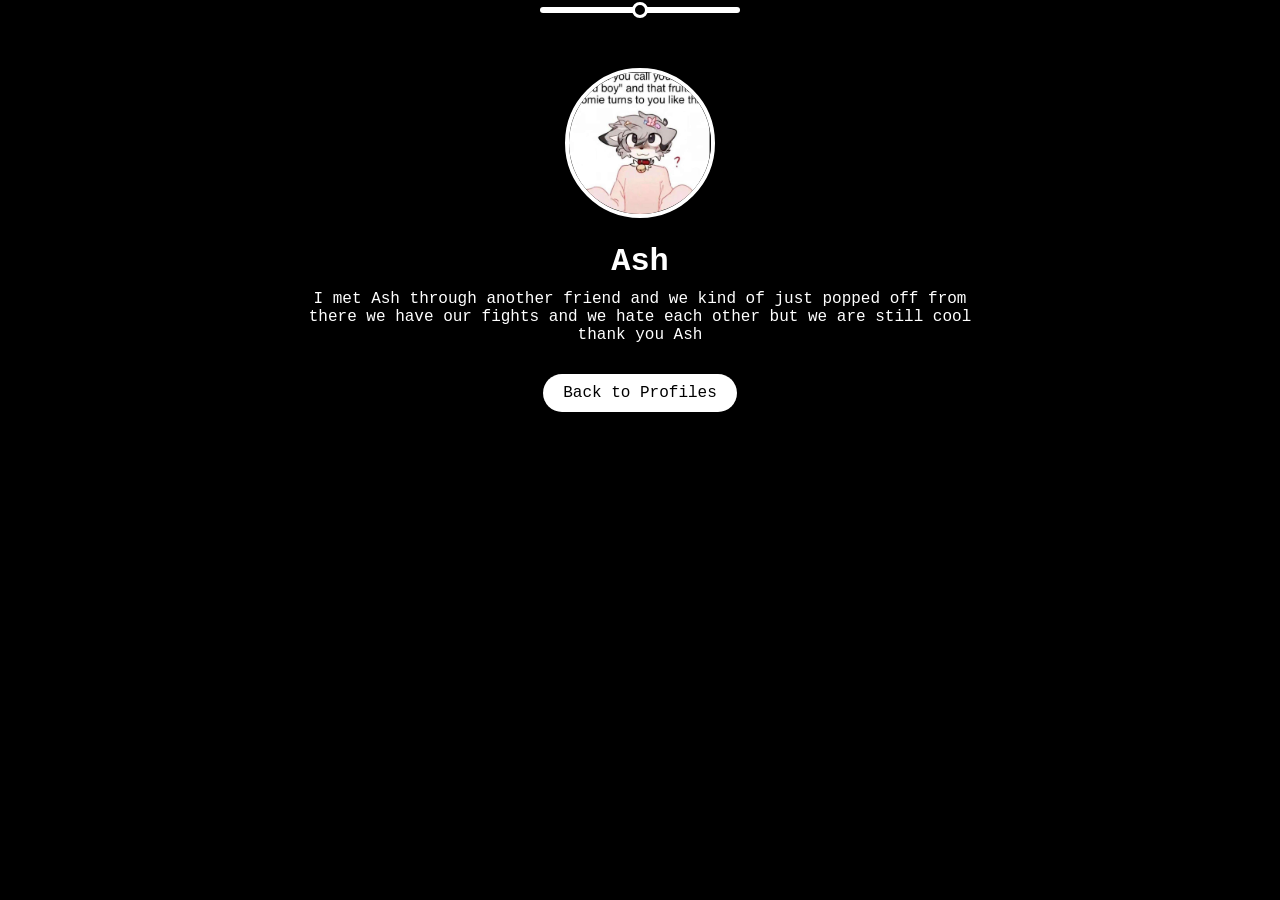
<file: ash.html>
<!DOCTYPE html>
<html lang="en">
<head>
    <meta charset="UTF-8" />
    <title>How I Met Ash</title>
    <link rel="stylesheet" href="style.css" />
</head>
<body>
    <audio id="bgAudio" autoplay loop>
        <source src="Stuff for people/Ash.mp3" type="audio/mpeg">
    </audio>
    <div class="volume-slider-container">
        <input class="volume-slider" type="range" min="0" max="1" step="0.01" value="0.5">
    </div>
    <main style="max-width:700px;margin:50px auto;color:white;font-family:'Courier New',Courier,monospace;text-align:center;">
        <img src="pics/Ash.jpg" alt="Ash" class="profile-pic" style="width:150px;height:150px;border-radius:50%;border:4px solid var(--accent);margin-bottom:20px;box-shadow:0 4px 8px rgba(0,0,0,0.3);">
        <h1>Ash</h1>
        <p>I met Ash through another friend and we kind of just popped off from there we have our fights and we hate each other but we are still cool thank you Ash</p>
        <a href="index.html" style="display:inline-block;margin-top:30px;padding:10px 20px;border-radius:30px;background:var(--accent);color:black;text-decoration:none;">Back to Profiles</a>
    </main>
    <script>
        const audio = document.getElementById("bgAudio");
        const slider = document.querySelector(".volume-slider");
        if(slider){
            audio.volume = slider.value;
            slider.addEventListener("input", () => { audio.volume = slider.value; });
        }
    </script>
</body>
</html>
</file>
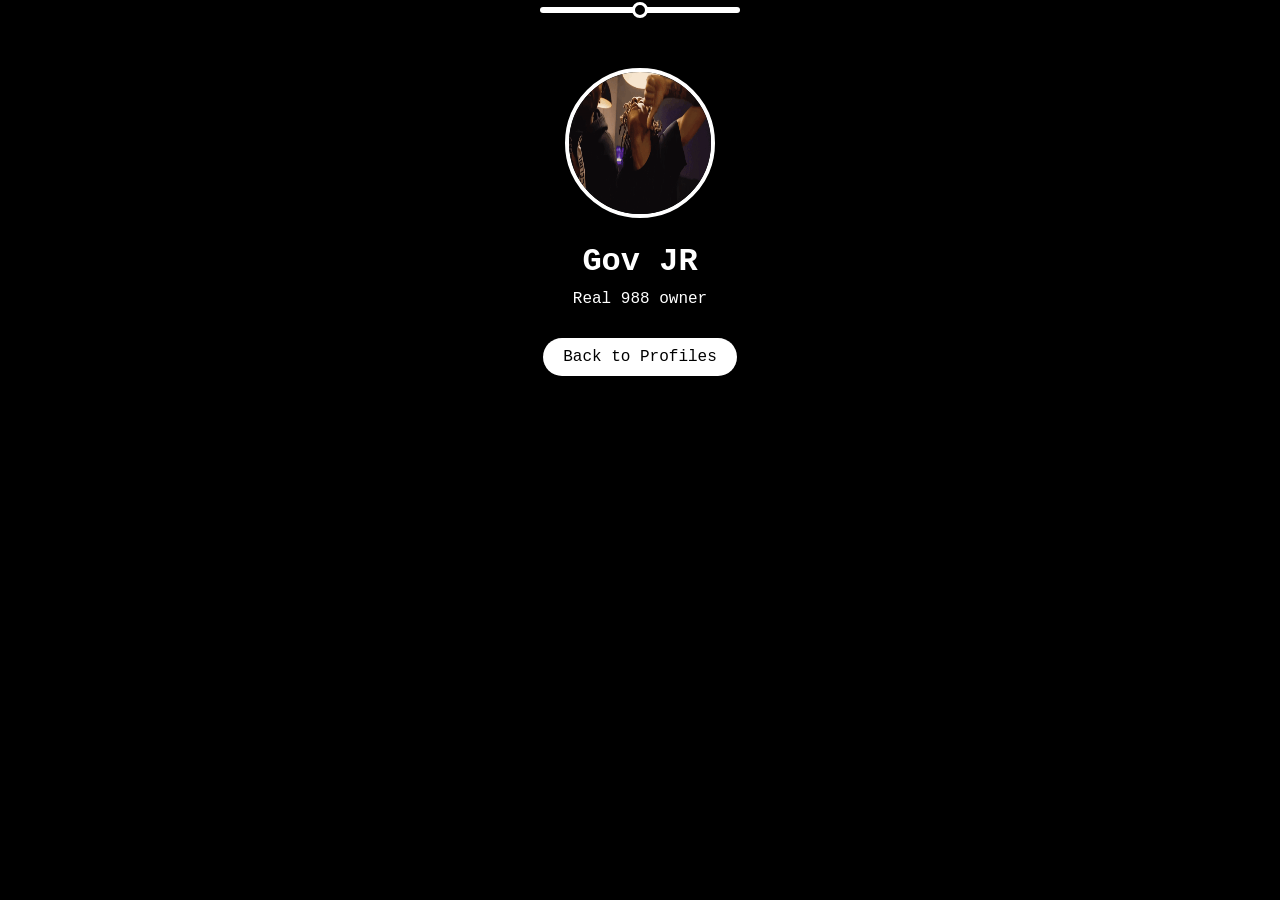
<file: blood.html>
<!DOCTYPE html>
<html lang="en">

<head>
    <meta charset="UTF-8" />
    <title>Gov is a skid i own him</title>
    <link rel="stylesheet" href="style.css" />
</head>

<body>
    <audio id="bgAudio" autoplay loop>
        <source src="Stuff for people/buyin drugs off t0r (freestyle).mp3" type="audio/mpeg">
    </audio>
    <div class="volume-slider-container">
        <input class="volume-slider" type="range" min="0" max="1" step="0.01" value="0.5">
    </div>
    <main
        style="max-width:700px;margin:50px auto;color:white;font-family:'Courier New',Courier,monospace;text-align:center;">
        <img src="pics/gov.gif" alt="Blood" class="profile-pic"
            style="width:150px;height:150px;border-radius:50%;border:4px solid var(--accent);margin-bottom:20px;box-shadow:0 4px 8px rgba(0,0,0,0.3);">
        <h1>Gov JR</h1>
        <p>Real 988 owner</p>
        <a href="index.html"
            style="display:inline-block;margin-top:30px;padding:10px 20px;border-radius:30px;background:var(--accent);color:black;text-decoration:none;">Back
            to Profiles</a>
    </main>
    <script>
        const audio = document.getElementById("bgAudio");
        const slider = document.querySelector(".volume-slider");
        if (slider) {
            audio.volume = slider.value;
            slider.addEventListener("input", () => { audio.volume = slider.value; });
        }
    </script>
</body>

</html>
</file>
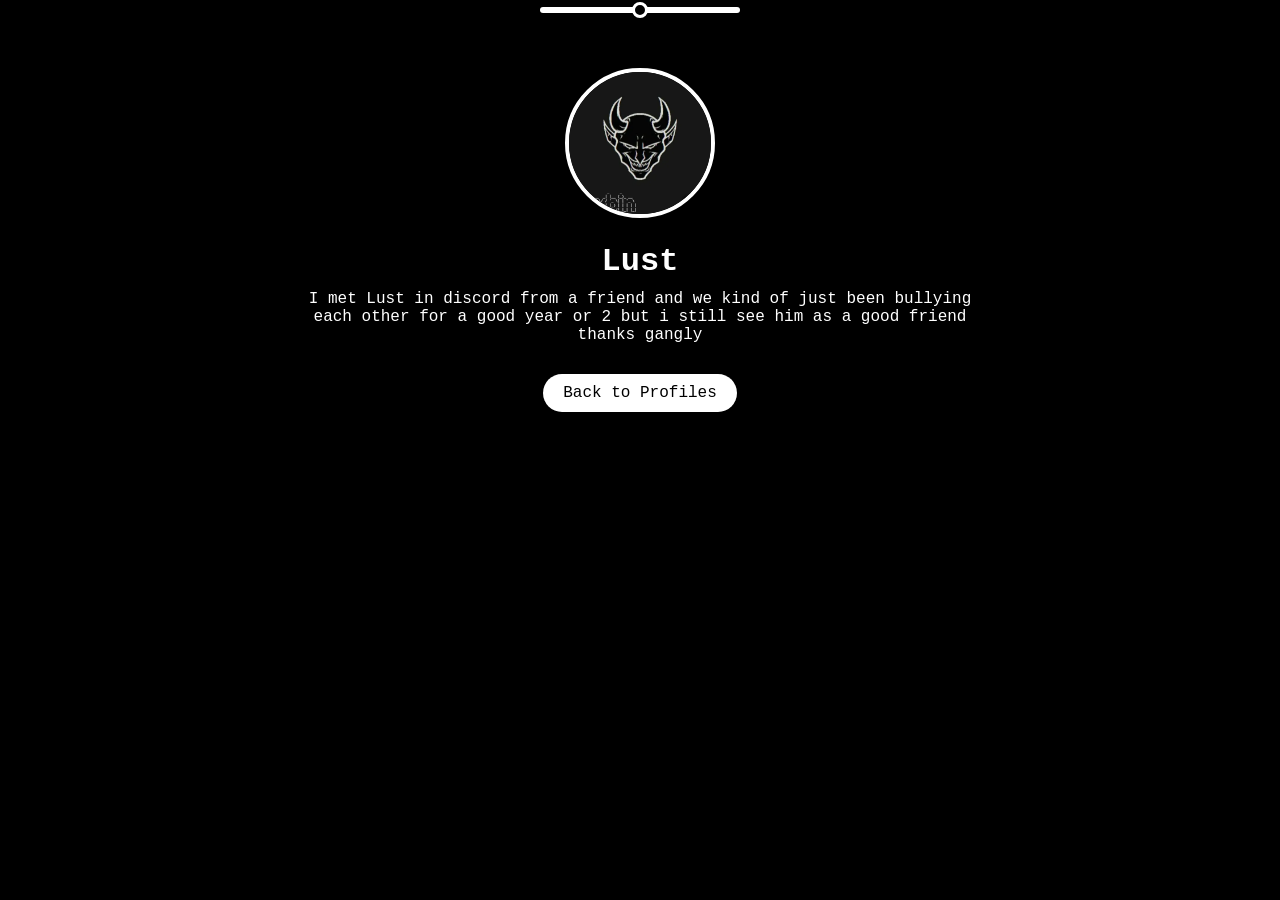
<file: lust.html>
<!DOCTYPE html>
<html lang="en">
<head>
    <meta charset="UTF-8" />
    <title>How I Met Lust</title>
    <link rel="stylesheet" href="style.css" />
</head>
<body>
    <audio id="bgAudio" autoplay loop>
        <source src="Stuff for people/Lust.mp3" type="audio/mpeg">
    </audio>
    <div class="volume-slider-container">
        <input class="volume-slider" type="range" min="0" max="1" step="0.01" value="0.5">
    </div>
    <main style="max-width:700px;margin:50px auto;color:white;font-family:'Courier New',Courier,monospace;text-align:center;">
        <img src="Stuff for people/DB Lust.png" alt="Lust" class="profile-pic" style="width:150px;height:150px;border-radius:50%;border:4px solid var(--accent);margin-bottom:20px;box-shadow:0 4px 8px rgba(0,0,0,0.3);">
        <h1>Lust</h1>
        <p>I met Lust in discord from a friend and we kind of just been bullying each other for a good year or 2 but i still see him as a good friend thanks gangly</p>
        <a href="index.html" style="display:inline-block;margin-top:30px;padding:10px 20px;border-radius:30px;background:var(--accent);color:black;text-decoration:none;">Back to Profiles</a>
    </main>
    <script>
        const audio = document.getElementById("bgAudio");
        const slider = document.querySelector(".volume-slider");
        if(slider){
            audio.volume = slider.value;
            slider.addEventListener("input", () => { audio.volume = slider.value; });
        }
    </script>
</body>
</html>
</file>
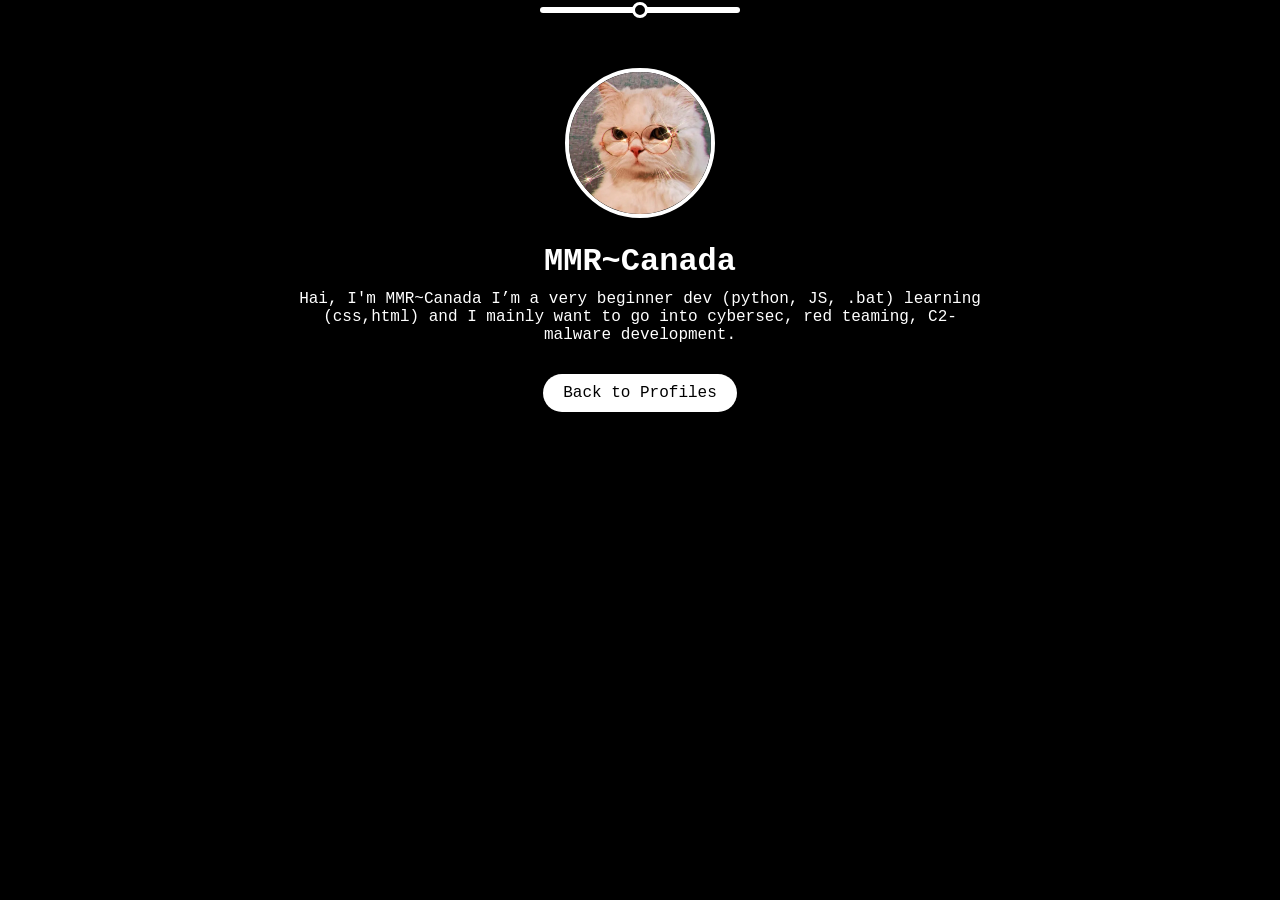
<file: mmr-canada.html>
<!DOCTYPE html>
<html lang="en">
<head>
    <meta charset="UTF-8" />
    <title>How I Met MMR~Canada</title>
    <link rel="stylesheet" href="style.css" />
</head>
<body>
    <audio id="bgAudio" autoplay loop>
        <source src="Stuff for people/MMR.mp3" type="audio/mp3">
    </audio>
    <div class="volume-slider-container">
        <input class="volume-slider" type="range" min="0" max="1" step="0.01" value="0.5">
    </div>
    <main style="max-width:700px;margin:50px auto;color:white;font-family:'Courier New',Courier,monospace;text-align:center;">
        <img src="pics/mmr-canada.png" alt="MMR~Canada" class="profile-pic" style="width:150px;height:150px;border-radius:50%;border:4px solid var(--accent);margin-bottom:20px;box-shadow:0 4px 8px rgba(0,0,0,0.3);">
        <h1>MMR~Canada</h1>
        <p>Hai, I'm MMR~Canada I’m a very beginner dev (python, JS, .bat) learning (css,html) and I mainly want to go into cybersec, red teaming, C2-malware development.</p>
        <a href="index.html" style="display:inline-block;margin-top:30px;padding:10px 20px;border-radius:30px;background:var(--accent);color:black;text-decoration:none;">Back to Profiles</a>
    </main>
    <script>
        const audio = document.getElementById("bgAudio");
        const slider = document.querySelector(".volume-slider");
        if(slider){
            audio.volume = slider.value;
            slider.addEventListener("input", () => { audio.volume = slider.value; });
        }
    </script>
</body>
</html>
</file>
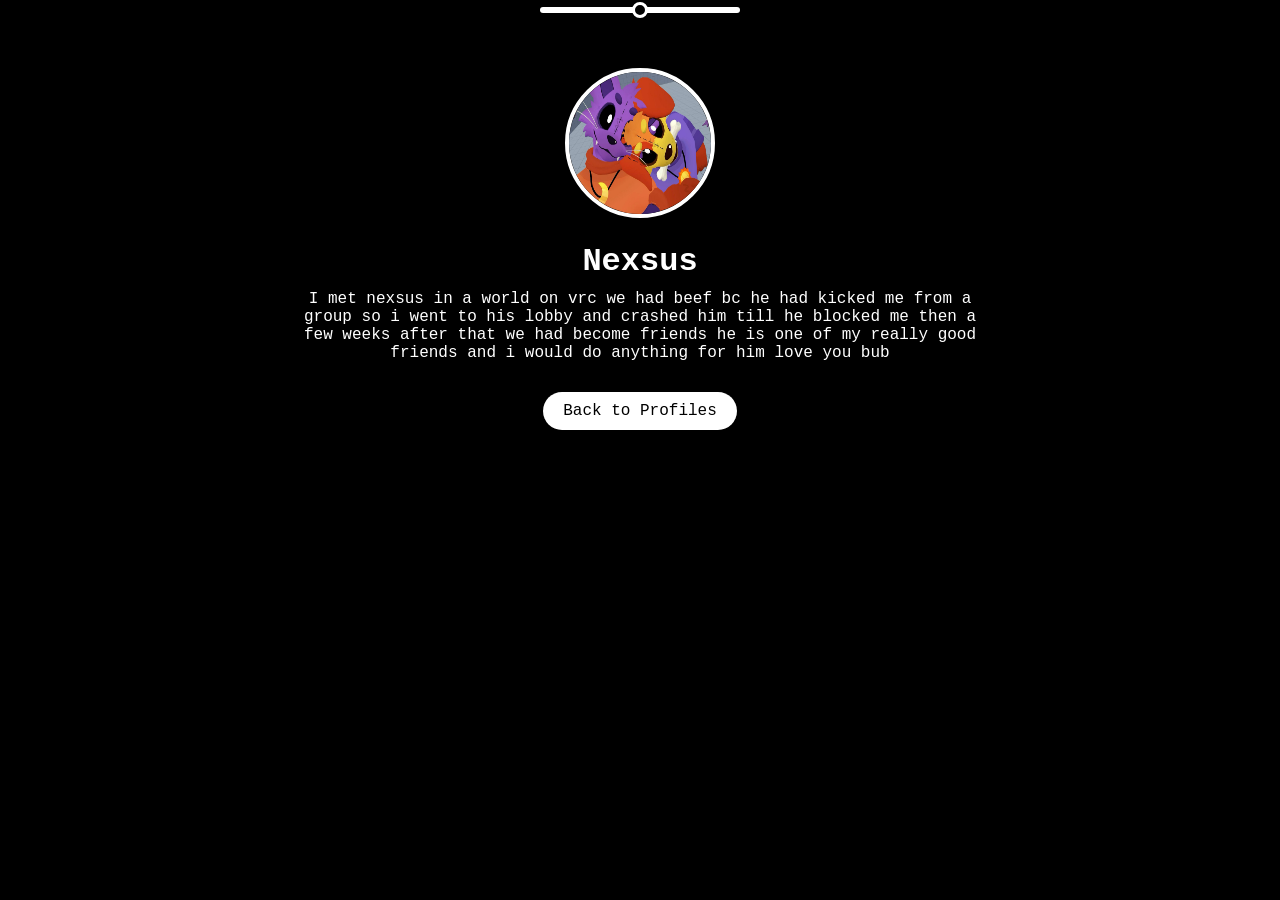
<file: nexsus.html>
<!DOCTYPE html>
<html lang="en">
<head>
    <meta charset="UTF-8" />
    <title>How I Met Nexsus</title>
    <link rel="stylesheet" href="style.css" />
</head>
<body>
    <audio id="bgAudio" autoplay loop>
        <source src="Stuff for people/Nexsus.mp3" type="audio/mp3">
    </audio>
    <div class="volume-slider-container">
        <input class="volume-slider" type="range" min="0" max="1" step="0.01" value="0.5">
    </div>
    <main style="max-width:700px;margin:50px auto;color:white;font-family:'Courier New',Courier,monospace;text-align:center;">
        <img src="pics/Me and nexsus.png" alt="Nexsus" class="profile-pic" style="width:150px;height:150px;border-radius:50%;border:4px solid var(--accent);margin-bottom:20px;box-shadow:0 4px 8px rgba(0,0,0,0.3);">
        <h1>Nexsus</h1>
        <p>I met nexsus in a world on vrc we had beef bc he had kicked me from a group so i went to his lobby and crashed him till he blocked me then a few weeks after that we had become friends he is one of my really good friends and i would do anything for him love you bub
        </p>
        <a href="index.html" style="display:inline-block;margin-top:30px;padding:10px 20px;border-radius:30px;background:var(--accent);color:black;text-decoration:none;">Back to Profiles</a>
    </main>
    <script>
        const audio = document.getElementById("bgAudio");
        const slider = document.querySelector(".volume-slider");
        if(slider){
            audio.volume = slider.value;
            slider.addEventListener("input", () => { audio.volume = slider.value; });
        }
    </script>
</body>
</html>
</file>
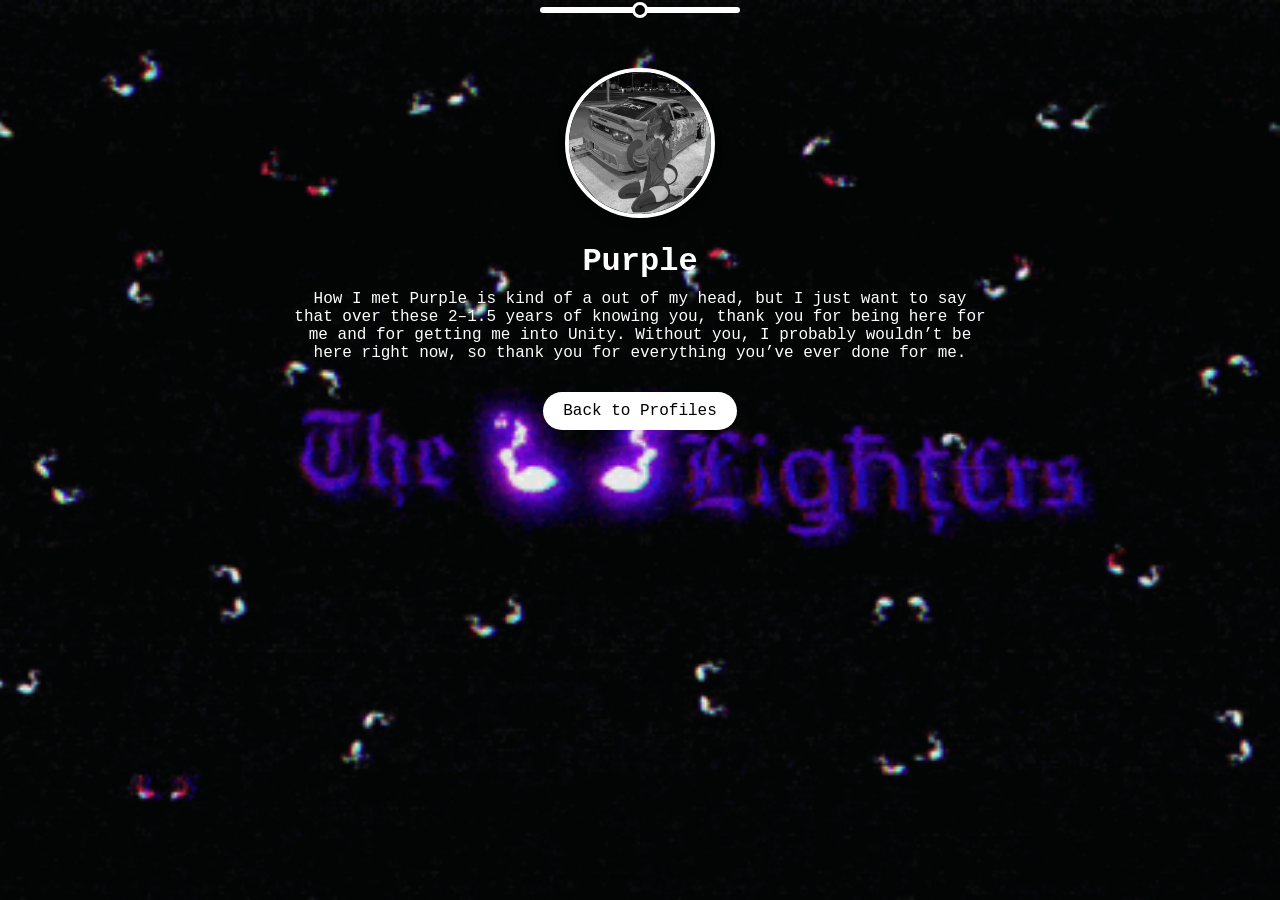
<file: purple.html>
<!DOCTYPE html>
<html lang="en">

<head>
    <meta charset="UTF-8" />
    <title>How I Met Purple</title>
    <link rel="stylesheet" href="style.css" />
</head>

<body>

    <style>
        body {
            background-image: url('Stuff for people/PurplesBackground.gif');
            background-size: cover;
            background-position: center;
            background-attachment: fixed;
            background-repeat: no-repeat;
        }
    </style>
    <audio id="bgAudio" autoplay loop>
        <source src="Stuff for people/PurplesBackgroundAudio.mp3" type="audio/mpeg">
    </audio>
    <div class="volume-slider-container">
        <input class="volume-slider" type="range" min="0" max="1" step="0.01" value="0.5">
    </div>
    <main
        style="max-width:700px;margin:50px auto;color:white;font-family:'Courier New',Courier,monospace;text-align:center;">
        <img src="pics/PurplesProfilepicture.png" alt="Purple" class="profile-pic"
            style="width:150px;height:150px;border-radius:50%;border:4px solid var(--accent);margin-bottom:20px;box-shadow:0 4px 8px rgba(0,0,0,0.3);">
        <h1>Purple</h1>
        <p>How I met Purple is kind of a out of my head, but I just want to say that over these 2–1.5 years of knowing
            you, thank you for being here for me and for getting me into Unity. Without you, I probably wouldn’t be here
            right now, so thank you for everything you’ve ever done for me.</p>
        <a href="index.html"
            style="display:inline-block;margin-top:30px;padding:10px 20px;border-radius:30px;background:var(--accent);color:black;text-decoration:none;">Back
            to Profiles</a>
    </main>
    <script>
        const audio = document.getElementById("bgAudio");
        const slider = document.querySelector(".volume-slider");
        if (slider) {
            audio.volume = slider.value;
            slider.addEventListener("input", () => { audio.volume = slider.value; });
        }
    </script>
</body>

</html>
</file>
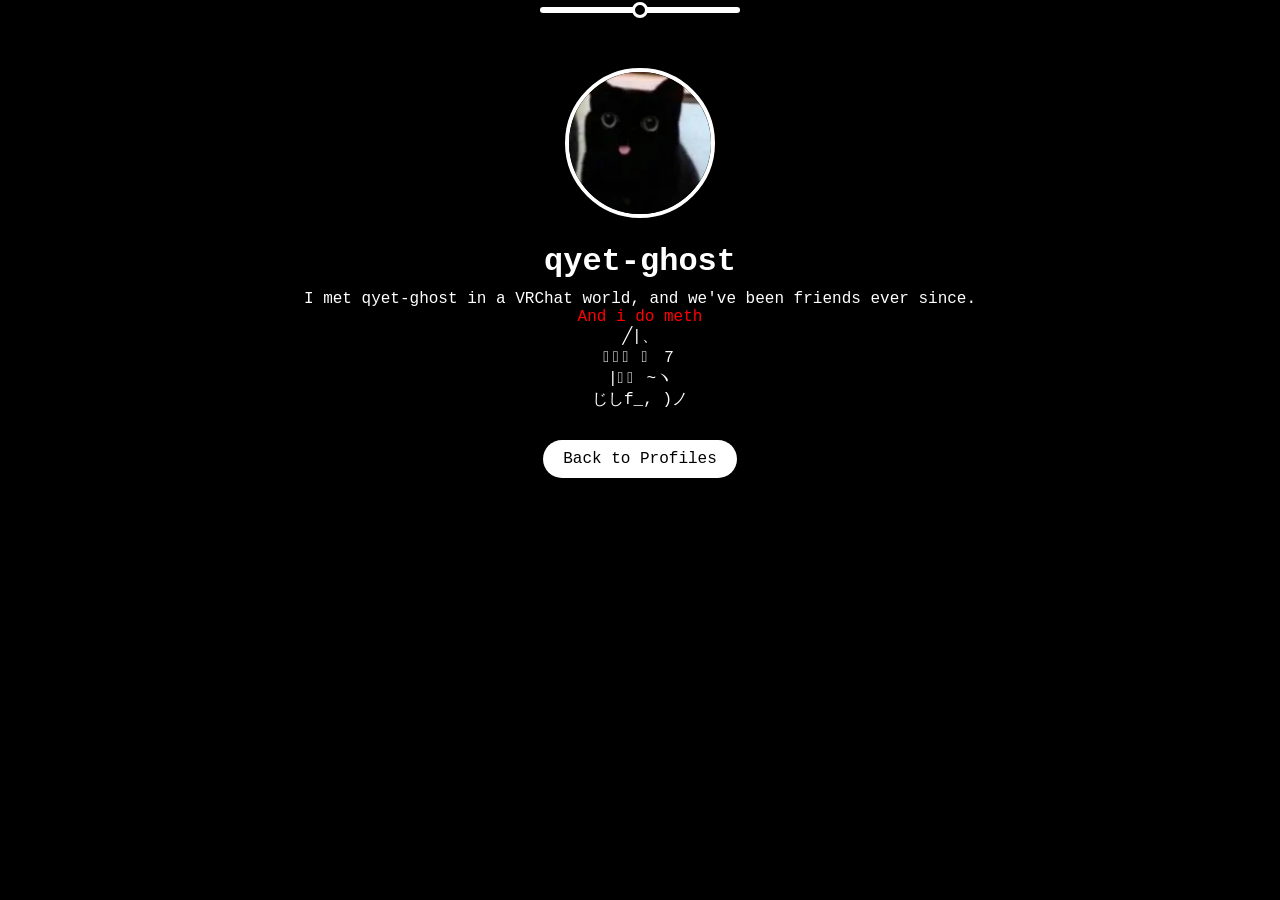
<file: qyet-ghost.html>
<!DOCTYPE html>
<html lang="en">

<head>
    <meta charset="UTF-8" />
    <title>How I met Ghost</title>
    <link rel="stylesheet" href="style.css" />
</head>

<body>
    <audio id="bgAudio" autoplay loop>
        <source src="Stuff for people/Ghost.mp3" type="audio/mpeg">
    </audio>
    <div class="volume-slider-container">
        <input class="volume-slider" type="range" min="0" max="1" step="0.01" value="0.5">
    </div>
    <main
        style="max-width:700px;margin:50px auto;color:white;font-family:'Courier New',Courier,monospace;text-align:center;">
        <img src="pics/ghost.png" alt="qyet-ghost" class="profile-pic"
            style="width:150px;height:150px;border-radius:50%;border:4px solid var(--accent);margin-bottom:20px;box-shadow:0 4px 8px rgba(0,0,0,0.3);">
        <h1>qyet-ghost</h1>
        <p>I met qyet-ghost in a VRChat world, and we've been friends ever since.</p>
        <p style="color: red;">And i do meth</p>
        <div> ╱|、</div>
        <div>（ﾟ､ ｡ ７</div>
        <div> |、ﾞ ~ヽ</div>
        <div> じしf_, )ノ</div>

        <a href="index.html"
            style="display:inline-block;margin-top:30px;padding:10px 20px;border-radius:30px;background:var(--accent);color:black;text-decoration:none;">Back
            to Profiles</a>
    </main>
    <script>
        const audio = document.getElementById("bgAudio");
        const slider = document.querySelector(".volume-slider");
        if (slider) {
            audio.volume = slider.value;
            slider.addEventListener("input", () => { audio.volume = slider.value; });
        }
    </script>
</body>

</html>
</file>
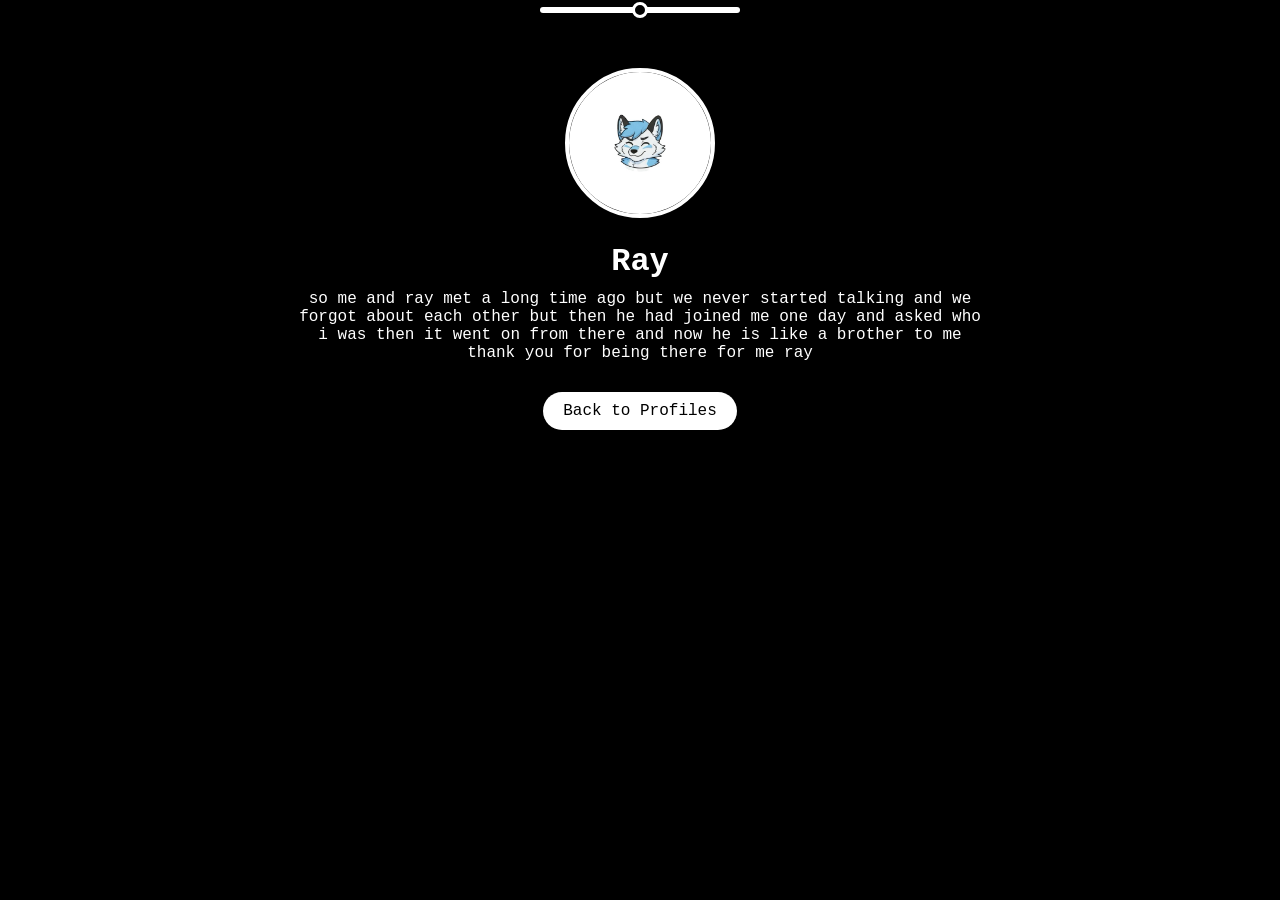
<file: ray.html>
<!DOCTYPE html>
<html lang="en">
<head>
    <meta charset="UTF-8" />
    <title>How I Met Ray</title>
    <link rel="stylesheet" href="style.css" />
</head>
<body>
    <audio id="bgAudio" autoplay loop>
        <source src="Stuff for people/Ray.mp3" type="audio/mpeg">
    </audio>
    <div class="volume-slider-container">
        <input class="volume-slider" type="range" min="0" max="1" step="0.01" value="0.5">
    </div>
    <main style="max-width:700px;margin:50px auto;color:white;font-family:'Courier New',Courier,monospace;text-align:center;">
        <img src="pics/Ray's pfp.jpg" alt="Ray" class="profile-pic" style="width:150px;height:150px;border-radius:50%;border:4px solid var(--accent);margin-bottom:20px;box-shadow:0 4px 8px rgba(0,0,0,0.3);">
        <h1>Ray</h1>
        <p>so me and ray met a long time ago but we never started talking and we forgot about each other but then he had joined me one day and asked who i was then it went on from there and now he is like a brother to me thank you for being there for me ray</p>
        <a href="index.html" style="display:inline-block;margin-top:30px;padding:10px 20px;border-radius:30px;background:var(--accent);color:black;text-decoration:none;">Back to Profiles</a>
    </main>
    <script>
        const audio = document.getElementById("bgAudio");
        const slider = document.querySelector(".volume-slider");
        if(slider){
            audio.volume = slider.value;
            slider.addEventListener("input", () => { audio.volume = slider.value; });
        }
    </script>
</body>
</html>
</file>
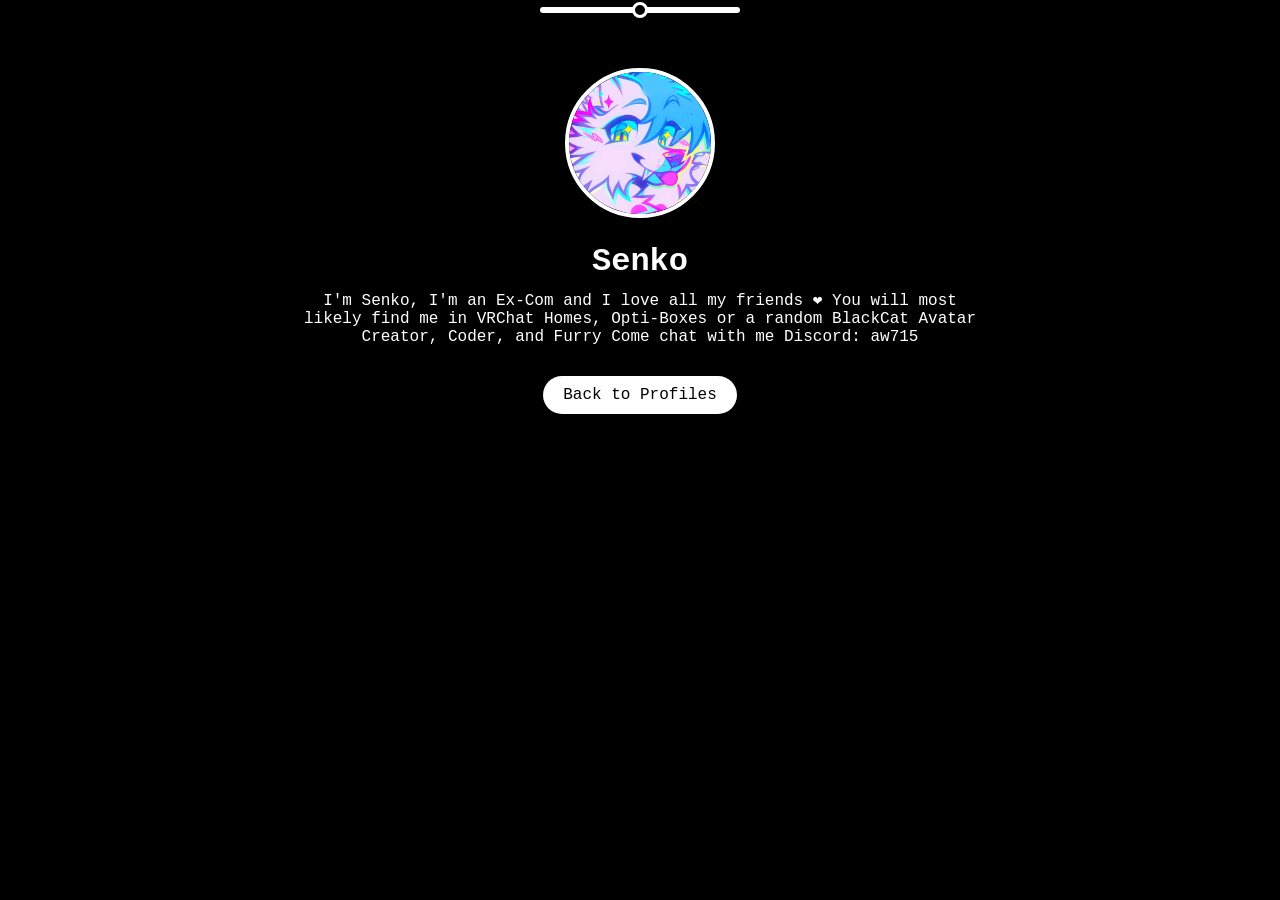
<file: senko.html>
<!DOCTYPE html>
<html lang="en">

<head>
    <meta charset="UTF-8" />
    <title>How I Met Senko</title>
    <link rel="stylesheet" href="style.css" />
</head>

<body>
    <audio id="bgAudio" autoplay loop>
        <source src="Stuff for people/Senko songo.mp3" type="audio/mp3">
    </audio>
    <div class="volume-slider-container">
        <input class="volume-slider" type="range" min="0" max="1" step="0.01" value="0.5">
    </div>
    <main
        style="max-width:700px;margin:50px auto;color:white;font-family:'Courier New',Courier,monospace;text-align:center;">
        <img src="Stuff for people/senko pfp.png" alt="Senko" class="profile-pic"
            style="width:150px;height:150px;border-radius:50%;border:4px solid var(--accent);margin-bottom:20px;box-shadow:0 4px 8px rgba(0,0,0,0.3);">
        <h1>Senko</h1>
        <p>I'm Senko, I'm an Ex-Com and I love all my friends ❤️
            You will most likely find me in VRChat Homes, Opti-Boxes or a random BlackCat
            Avatar Creator, Coder, and Furry
            Come chat with me Discord: aw715</p>
        <a href="index.html"
            style="display:inline-block;margin-top:30px;padding:10px 20px;border-radius:30px;background:var(--accent);color:black;text-decoration:none;">Back
            to Profiles</a>
    </main>
    <script>
        const audio = document.getElementById("bgAudio");
        const slider = document.querySelector(".volume-slider");
        if (slider) {
            audio.volume = slider.value;
            slider.addEventListener("input", () => { audio.volume = slider.value; });
        }
    </script>
</body>

</html>
</file>
<file: style.css>
:root {
    --accent: #ffffff;
}

* {
    margin: 0;
    padding: 0;
    box-sizing: border-box;
}

body {
    font-family: "Courier New", Courier, monospace;
    color: var(--accent);
    background-color: black;
    text-align: center;
    -webkit-user-select: none;
    -moz-user-select: none;
    -ms-user-select: none;
    user-select: none;
    overflow-x: hidden;
    position: relative;
}

body {
    font-family: "Courier New", Courier, monospace;
    color: var(--accent);
    text-align: center;
    -webkit-user-select: none;
    -moz-user-select: none;
    -ms-user-select: none;
    user-select: none;
    overflow-x: hidden;
    position: relative;
}

.card-container {
    display: flex;
    justify-content: space-between;
    flex-wrap: wrap;
    padding: 25px;
    gap: 15px;
    width: 100%;
    overflow-x: auto;
}

.card {
    width: 280px;
    align-self: flex-start;
    background: rgba(0, 0, 0, 0.5);
    border-radius: 20px;
    padding: 40px;
    text-align: center;
    box-sizing: border-box;
    transition: transform 0.3s ease, box-shadow 0.3s ease;
    backdrop-filter: blur(10px);
    box-shadow: 0 4px 12px rgba(0, 0, 0, 0.3);
    border: 4px solid var(--accent);
}

.card:hover {
    transform: scale(1.05);
    box-shadow: 0 6px 16px rgba(0, 0, 0, 0.5);
}

.avatar {
    width: 100px;
    height: 100px;
    border-radius: 50%;
    border: 4px solid var(--accent);
    margin-bottom: 20px;
    box-shadow: 0 4px 8px rgba(0, 0, 0, 0.3);
}

h1 {
    color: var(--accent);
    margin-bottom: 10px;
}

.bio {
    color: #ccc;
    margin-bottom: 30px;
}

.links a {
    display: inline-block;
    margin: 10px;
    padding: 10px 25px;
    border-radius: 30px;
    background: rgba(255, 255, 255, 0.05);
    border: 1px solid rgba(255, 255, 255, 0.1);
    color: var(--accent);
    text-decoration: none;
    transition: 0.3s;
}

.links a:hover {
    background: var(--accent);
    color: black;
}

.volume-slider {
    -webkit-appearance: none;
    appearance: none;
    width: 200px;
    height: 6px;
    background: #ffffff;
    border-radius: 5px;
    outline: none;
}


.volume-slider::-webkit-slider-thumb {
    -webkit-appearance: none;
    appearance: none;
    width: 16px;
    height: 16px;
    background: #000000;
    border: 3px solid #ffffff;
    border-radius: 50%;
    cursor: pointer;
}


.volume-slider::-moz-range-track {
    background: #ffffff;
    height: 6px;
    border-radius: 5px;
}

.volume-slider::-moz-range-thumb {
    width: 16px;
    height: 16px;
    background: #000000;
    border: 3px solid #ffffff;
    border-radius: 50%;
    cursor: pointer;
}

.stars {
    position: fixed;
    inset: 0;
    pointer-events: none;
    z-index: -2;
    overflow: hidden;
    background: radial-gradient(ellipse at bottom, #000000 0%, #000 80%);
}

.stars::before,
.stars::after,
.stars span {
    content: "";
    position: absolute;
    width: 2px;
    height: 2px;
    background: #fff;
    border-radius: 50%;
    box-shadow: 0 0 4px 1px rgba(255, 255, 255, 0.9);
    animation: fall linear infinite;
    will-change: transform;
}


.stars::before {
    left: 8%;
    animation: fall 9s linear infinite;
    animation-delay: -2s;
    box-shadow:
        40vw 20vh #fff,
        70vw 35vh #fff,
        15vw 55vh #fff,
        85vw 70vh #fff,
        25vw 88vh #fff,
        60vw 12vh #fff,
        92vw 45vh #fff;
}


.stars::after {
    left: 42%;
    animation: fall 14s linear infinite;
    animation-delay: -4s;
    box-shadow:
        18vw 15vh #fff,
        55vw 28vh #fff,
        88vw 48vh #fff,
        33vw 65vh #fff,
        72vw 82vh #fff,
        10vw 40vh #fff,
        65vw 58vh #fff,
        95vw 75vh #fff;
}


.stars span {
    --size: 2.5px;
    width: var(--size);
    height: var(--size);
    left: 28%;
    animation: fall 22s linear infinite;
    animation-delay: -7s;
    box-shadow:
        22vw 10vh #fff,
        48vw 25vh #fff9,
        78vw 42vh #fff,
        12vw 60vh #fff,
        68vw 78vh #fff,
        35vw 90vh #fff8,
        82vw 18vh #fff,
        55vw 52vh #fff;
}


.stars .twinkle {
    position: absolute;
    width: 3px;
    height: 3px;
    background: white;
    border-radius: 50%;
    box-shadow: 0 0 8px 2px rgba(255, 255, 255, 0.8);
    animation: twinkle 3s ease-in-out infinite alternate;
    opacity: 0.9;
}

.stars .twinkle:nth-child(1) {
    top: 15%;
    left: 12%;
    animation-delay: 0s;
}

.stars .twinkle:nth-child(2) {
    top: 28%;
    left: 68%;
    animation-delay: 0.8s;
}

.stars .twinkle:nth-child(3) {
    top: 62%;
    left: 35%;
    animation-delay: 1.4s;
}

.stars .twinkle:nth-child(4) {
    top: 78%;
    left: 88%;
    animation-delay: 2.2s;
}


@keyframes fall {
    0% {
        transform: translateY(-120vh) scale(0.6);
        opacity: 0;
    }

    5% {
        opacity: 0.9;
        transform: translateY(-100vh) scale(1);
    }

    95% {
        opacity: 0.9;
    }

    100% {
        transform: translateY(120vh) scale(0.4);
        opacity: 0;
    }
}

@keyframes twinkle {
    from {
        opacity: 0.4;
        transform: scale(0.7);
    }

    to {
        opacity: 1;
        transform: scale(1.3);
    }
}
</file>
